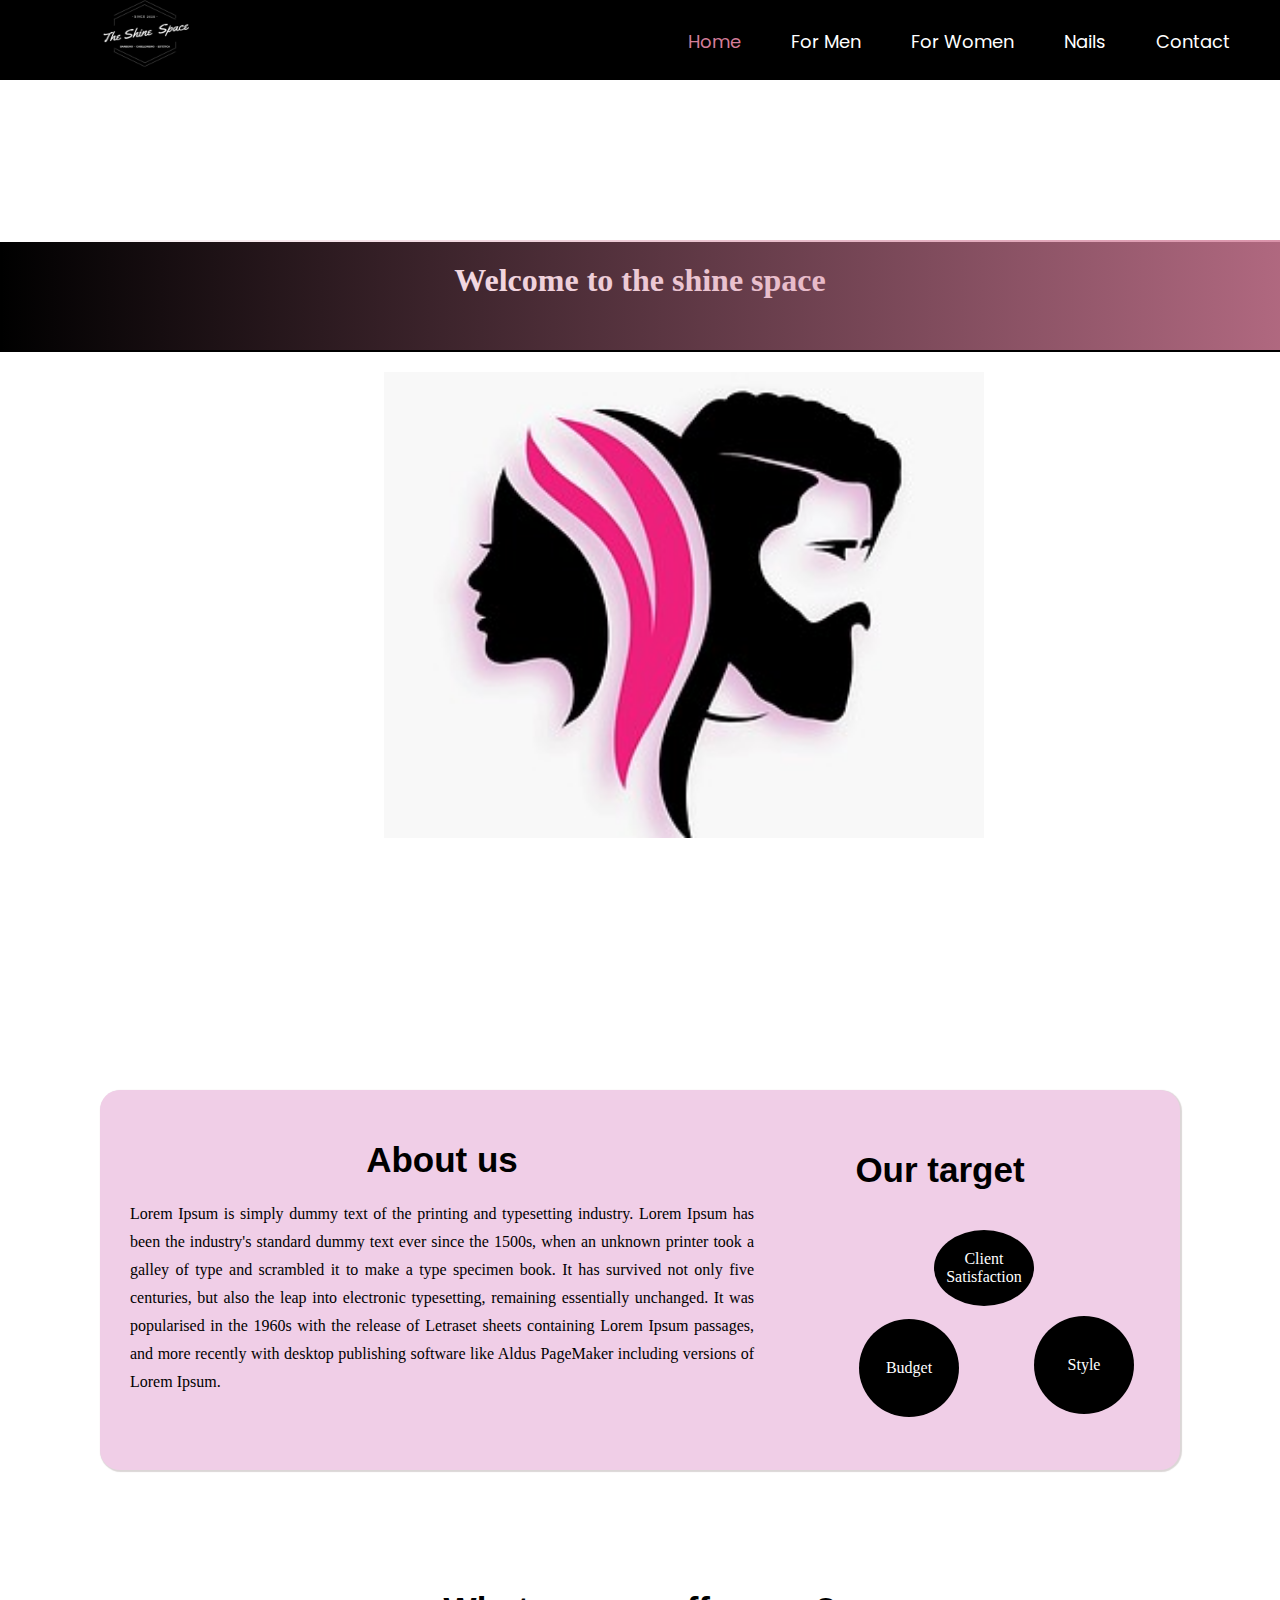
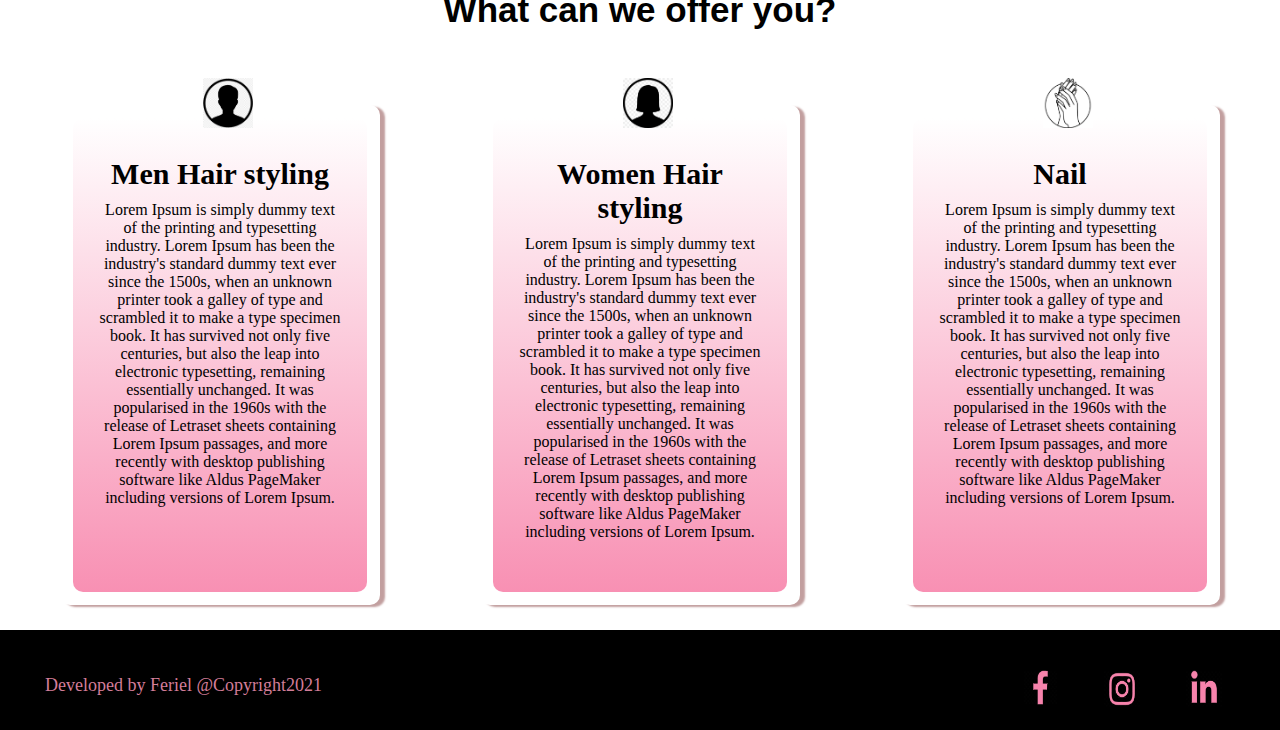
<file: index.html>
<!DOCTYPE html>
<html lang="en">
  <head>
    <meta charset="UTF-8" />
    <meta http-equiv="X-UA-Compatible" content="IE=edge" />
    <meta name="viewport" content="width=device-width, initial-scale=1.0" />
    <title>Home</title>
    <link
      href="https://cdn.jsdelivr.net/npm/bootstrap@5.1.1/dist/css/bootstrap.min.css"
      rel="stylesheet"
      integrity="sha384-F3w7mX95PdgyTmZZMECAngseQB83DfGTowi0iMjiWaeVhAn4FJkqJByhZMI3AhiU"
      crossorigin="anonymous"
    />
    <link rel="stylesheet" href="style.css" />
  </head>
  <body>
    <header>
      <a href="index.html">
        <img src="shinespace/logo.jpg" alt="logo" />
      </a>
      <ul>
        <li><a class="current" href="index.html">Home</a></li>
        <li><a href="man.html">For Men</a></li>
        <li><a href="woman.html">For Women</a></li>
        <li><a href="nail.html">Nails</a></li>
        <li><a href="contact.html">Contact</a></li>
      </ul>
    </header>
    <main>
      <div class="welcome">
        <h1>Welcome to the shine space</h1>
        <img src="images/welcome.jpg" alt="welcome" />
      </div>
      <div class="section1">
        <div class="description">
          <h2 class="free">About us</h2>
          <p>
            Lorem Ipsum is simply dummy text of the printing and typesetting
            industry. Lorem Ipsum has been the industry's standard dummy text
            ever since the 1500s, when an unknown printer took a galley of type
            and scrambled it to make a type specimen book. It has survived not
            only five centuries, but also the leap into electronic typesetting,
            remaining essentially unchanged. It was popularised in the 1960s
            with the release of Letraset sheets containing Lorem Ipsum passages,
            and more recently with desktop publishing software like Aldus
            PageMaker including versions of Lorem Ipsum.
          </p>
        </div>
        <div class="quality">
          <h2 class="free">Our target</h2>
          <span class="q q1">Client Satisfaction</span>
          <span class="q q2">Style</span>
          <span class="q q3">Budget</span>
        </div>
      </div>
      <h2 class="free">What can we offer you?</h2>
      <div class="hidden">
        <div class="sec s1">
          <a href="man.html">
            <div class="spce">
              <img
                class="icon"
                src="images/man.png"
                alt="woman"
                width="50px"
                height="50px"
              />
              <h2>Men Hair styling</h2>
              <p>
                Lorem Ipsum is simply dummy text of the printing and typesetting
                industry. Lorem Ipsum has been the industry's standard dummy
                text ever since the 1500s, when an unknown printer took a galley
                of type and scrambled it to make a type specimen book. It has
                survived not only five centuries, but also the leap into
                electronic typesetting, remaining essentially unchanged. It was
                popularised in the 1960s with the release of Letraset sheets
                containing Lorem Ipsum passages, and more recently with desktop
                publishing software like Aldus PageMaker including versions of
                Lorem Ipsum.
              </p>
            </div>
          </a>
        </div>
        <div class="sec s2">
          <a href="woman.html">
            <div class="spce">
              <img
                class="icon"
                src="images/woman.jpg"
                alt="woman"
                width="50px"
                height="50px"
              />
              <h2>Women Hair styling</h2>
              <p>
                Lorem Ipsum is simply dummy text of the printing and typesetting
                industry. Lorem Ipsum has been the industry's standard dummy
                text ever since the 1500s, when an unknown printer took a galley
                of type and scrambled it to make a type specimen book. It has
                survived not only five centuries, but also the leap into
                electronic typesetting, remaining essentially unchanged. It was
                popularised in the 1960s with the release of Letraset sheets
                containing Lorem Ipsum passages, and more recently with desktop
                publishing software like Aldus PageMaker including versions of
                Lorem Ipsum.
              </p>
            </div>
          </a>
        </div>
        <div class="sec s3">
          <a href="nail.html">
            <div class="spce">
              <img
                class="icon"
                src="images/nails.png"
                alt="nails"
                width="50px"
                height="50px"
              />

              <h2>Nail</h2>
              <p>
                Lorem Ipsum is simply dummy text of the printing and typesetting
                industry. Lorem Ipsum has been the industry's standard dummy
                text ever since the 1500s, when an unknown printer took a galley
                of type and scrambled it to make a type specimen book. It has
                survived not only five centuries, but also the leap into
                electronic typesetting, remaining essentially unchanged. It was
                popularised in the 1960s with the release of Letraset sheets
                containing Lorem Ipsum passages, and more recently with desktop
                publishing software like Aldus PageMaker including versions of
                Lorem Ipsum.
              </p>
            </div>
          </a>
        </div>
      </div>
    </main>
    <footer>
      <p>Developed by Feriel @Copyright2021</p>
      <div class="footer-menu">
        <a href="https://www.facebook.com/theshinespace">
          <img src="images/fb.png" alt="facebook" width="35px" height="35px" />
        </a>
        <a href="https://www.instagram.com/theshinespace/?hl=fr">
          <img
            src="images/inst.png"
            alt="instagram"
            width="38px"
            height="38px"
          />
        </a>
        <a href="https://www.linkedin.com/feed/">
          <img
            src="images/link.png"
            alt="linkedin"
            width="38px"
            height="38px"
          />
        </a>
      </div>
    </footer>
    <script src="main.js"></script>
  </body>
</html>
</file>
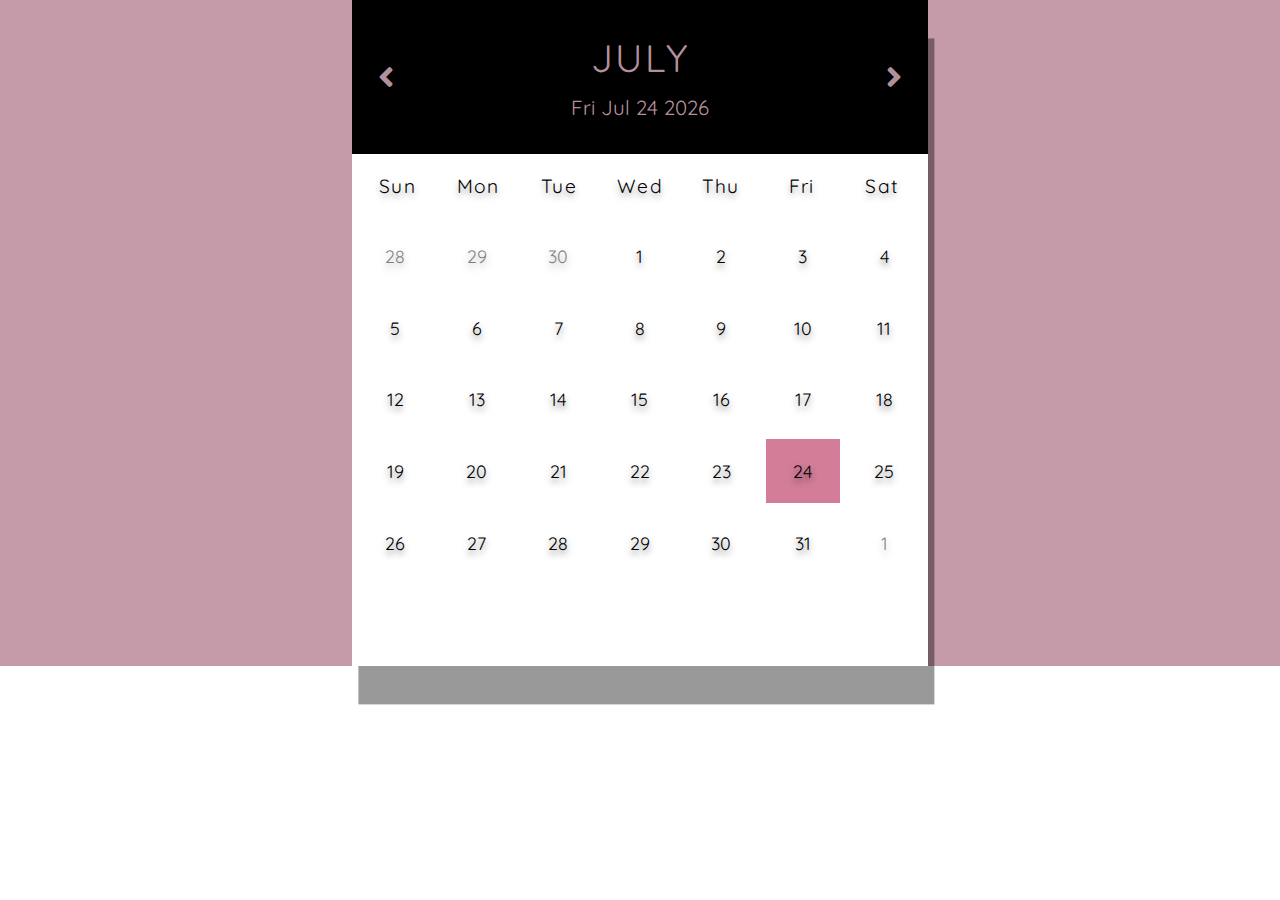
<file: calender.html>
<!DOCTYPE html>
<html lang="en">
  <head>
    <meta charset="UTF-8" />
    <meta http-equiv="X-UA-Compatible" content="IE=edge" />
    <meta name="viewport" content="width=device-width, initial-scale=1.0" />
    <title>Clender</title>
    <link rel="stylesheet" href="calender.css" />
    <link
      rel="stylesheet"
      href="https://cdnjs.cloudflare.com/ajax/libs/font-awesome/5.15.4/css/all.min.css"
      integrity="sha512-1ycn6IcaQQ40/MKBW2W4Rhis/DbILU74C1vSrLJxCq57o941Ym01SwNsOMqvEBFlcgUa6xLiPY/NS5R+E6ztJQ=="
      crossorigin="anonymous"
      referrerpolicy="no-referrer"
    />
    <link rel="preconnect" href="https://fonts.googleapis.com" />
    <link rel="preconnect" href="https://fonts.gstatic.com" crossorigin />
    <link
      href="https://fonts.googleapis.com/css2?family=Quicksand:wght@300;400;500;600&display=swap"
      rel="stylesheet"
    />
  </head>
  <body>
    <main>
      <div class="container">
        <div class="calendar">
          <div class="month">
            <i class="fas fa-angle-left prev"></i>
            <div class="date">
              <h1>Septembre</h1>
              <p>Thu-Sept 16, 2021</p>
            </div>
            <i class="fas fa-angle-right next"></i>
          </div>
          <div class="weekdays">
            <div>Sun</div>
            <div>Mon</div>
            <div>Tue</div>
            <div>Wed</div>
            <div>Thu</div>
            <div>Fri</div>
            <div>Sat</div>
          </div>
          <div class="days">
            <div class="prev-date">30</div>
            <div class="prev-date">31</div>

            <div class="today">16</div>
          </div>
        </div>
      </div>
    </main>
    <script src="main.js"></script>
  </body>
</html>
</file>
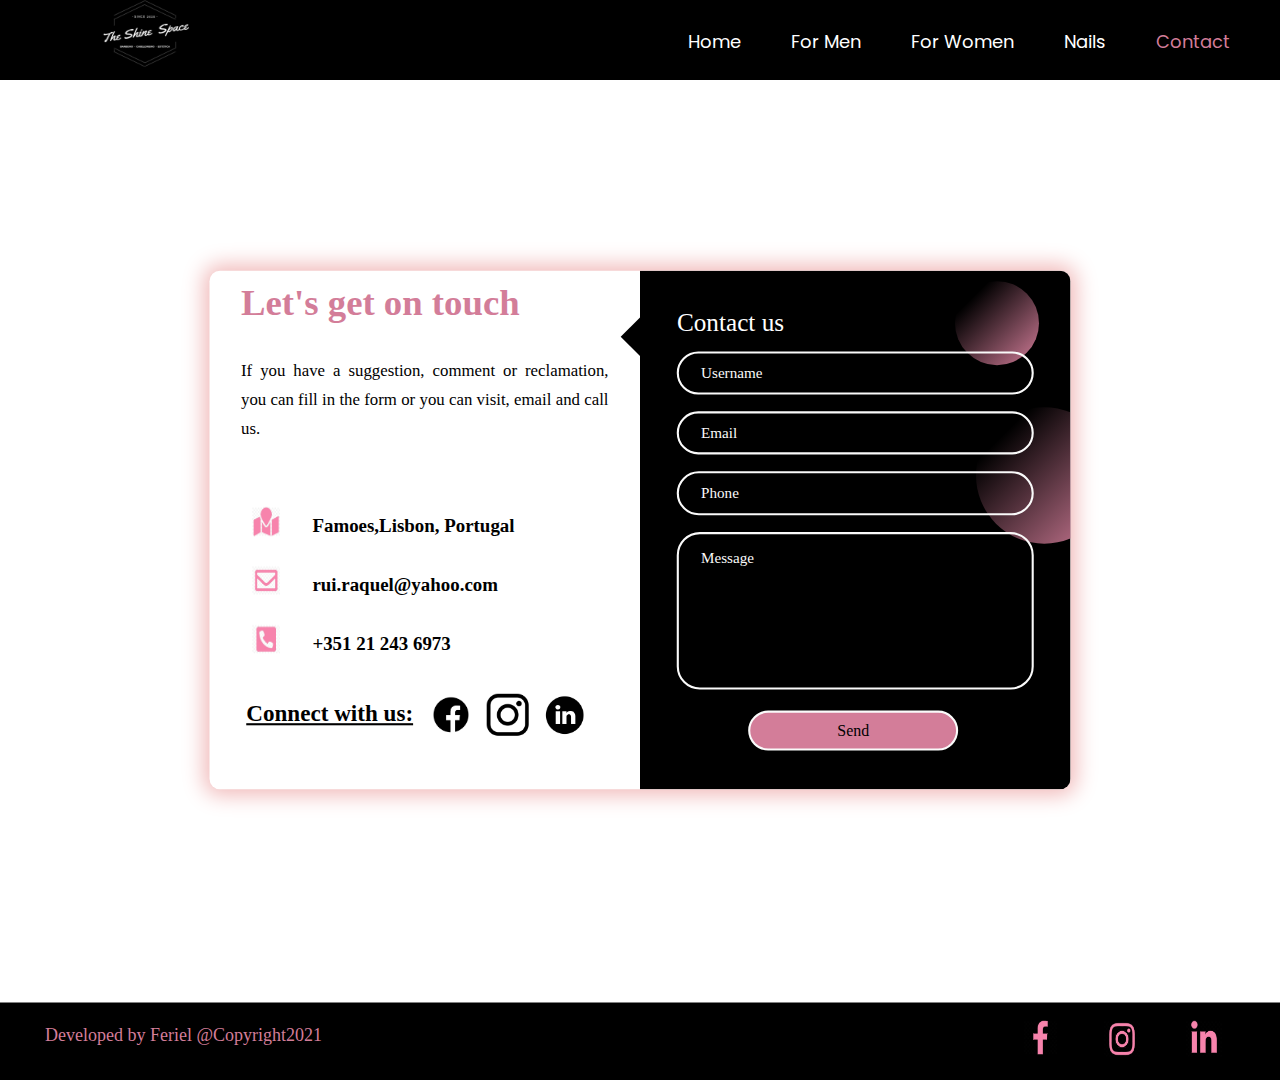
<file: contact.html>
<!DOCTYPE html>
<html lang="en">
  <head>
    <meta charset="UTF-8" />
    <meta http-equiv="X-UA-Compatible" content="IE=edge" />
    <meta name="viewport" content="width=device-width, initial-scale=1.0" />
    <title>Contact</title>
    <link rel="stylesheet" href="style.css" />
  </head>
  <body>
    <header>
      <a href="index.html">
        <img
          src="shinespace/logo.jpg"
          alt="logo"
          width="150px"
          height="150px"
        />
      </a>
      <ul>
        <li><a href="index.html">Home</a></li>
        <li><a href="man.html">For Men </a></li>
        <li><a href="woman.html"> For Women</a></li>
        <li><a href="nail.html">Nails</a></li>
        <li><a class="current" href="contact.html">Contact</a></li>
      </ul>
    </header>
    <div class="container-form">
      <div class="form">
        <div class="contact-info">
          <div class="intro">
            <h2>Let's get on touch</h2>
            <p>
              If you have a suggestion, comment or reclamation, you can fill in
              the form or you can visit, email and call us.
            </p>
          </div>

          <div class="info">
            <img
              src="images/adress.png"
              alt="adress"
              width="28px"
              ,
              height="28px"
            />
            <p>Famoes,Lisbon, Portugal</p>
          </div>
          <div class="info">
            <img
              src="images/mail.png"
              alt="email"
              width="28px"
              ,
              height="28px"
            />
            <p>rui.raquel@yahoo.com</p>
          </div>
          <div class="info">
            <img
              src="images/phone.png"
              alt="phone"
              width="28px"
              ,
              height="28px"
            />
            <p>+351 21 243 6973</p>
          </div>
          <div class="social-media">
            <h3>Connect with us:</h3>

            <div social-menu>
              <a href="https://www.facebook.com/">
                <img
                  src="images/facebook-circled--v1.png"
                  alt="facebook"
                  width="40px"
                  height="40px"
              /></a>
              <a href="https://www.instagram.com/?hl=fr">
                <img
                  src="images/instagram.png"
                  alt="instagram"
                  width="40px"
                  height="40px"
              /></a>
              <a href="https://www.instagram.com/?hl=fr">
                <img
                  src="images/linkedin.png"
                  alt="linkedin"
                  width="40px"
                  height="40px"
              /></a>
            </div>
          </div>
        </div>

        <div class="contact-form">
          <span class="circle one"></span>
          <span class="circle two"></span>
          <form action="contact.html">
            <h3 class="title">Contact us</h3>
            <div class="input-container">
              <input type="text" name="name" class="input" />
              <label for="">Username</label>
              <span>Username</span>
            </div>
            <div class="input-container">
              <input type="email" name="name" class="input" />
              <label for="">Email</label>
              <span>Email</span>
            </div>
            <div class="input-container">
              <input type="tel" name="phone" class="input" />
              <label for="">Phone</label>
              <span>Phone</span>
            </div>
            <div class="input-container textarea">
              <textarea name="message" class="input"></textarea>
              <label for="">Message</label>
              <span>Message</span>
            </div>
            <input type="submit" value="Send" class="btn" />
          </form>
        </div>
        <div class="sidebar"></div>
      </div>
    </div>
    <footer>
      <p>Developed by Feriel @Copyright2021</p>
      <div class="footer-menu">
        <a href="https://www.facebook.com/theshinespace">
          <img src="images/fb.png" alt="facebook" width="35px" height="35px" />
        </a>
        <a href="https://www.instagram.com/theshinespace/?hl=fr">
          <img
            src="images/inst.png"
            alt="instagram"
            width="38px"
            height="38px"
          />
        </a>
        <a href="https://www.linkedin.com/feed/">
          <img
            src="images/link.png"
            alt="linkedin"
            width="38px"
            height="38px"
          />
        </a>
      </div>
    </footer>
    <script src="main.js"></script>
  </body>
</html>
</file>
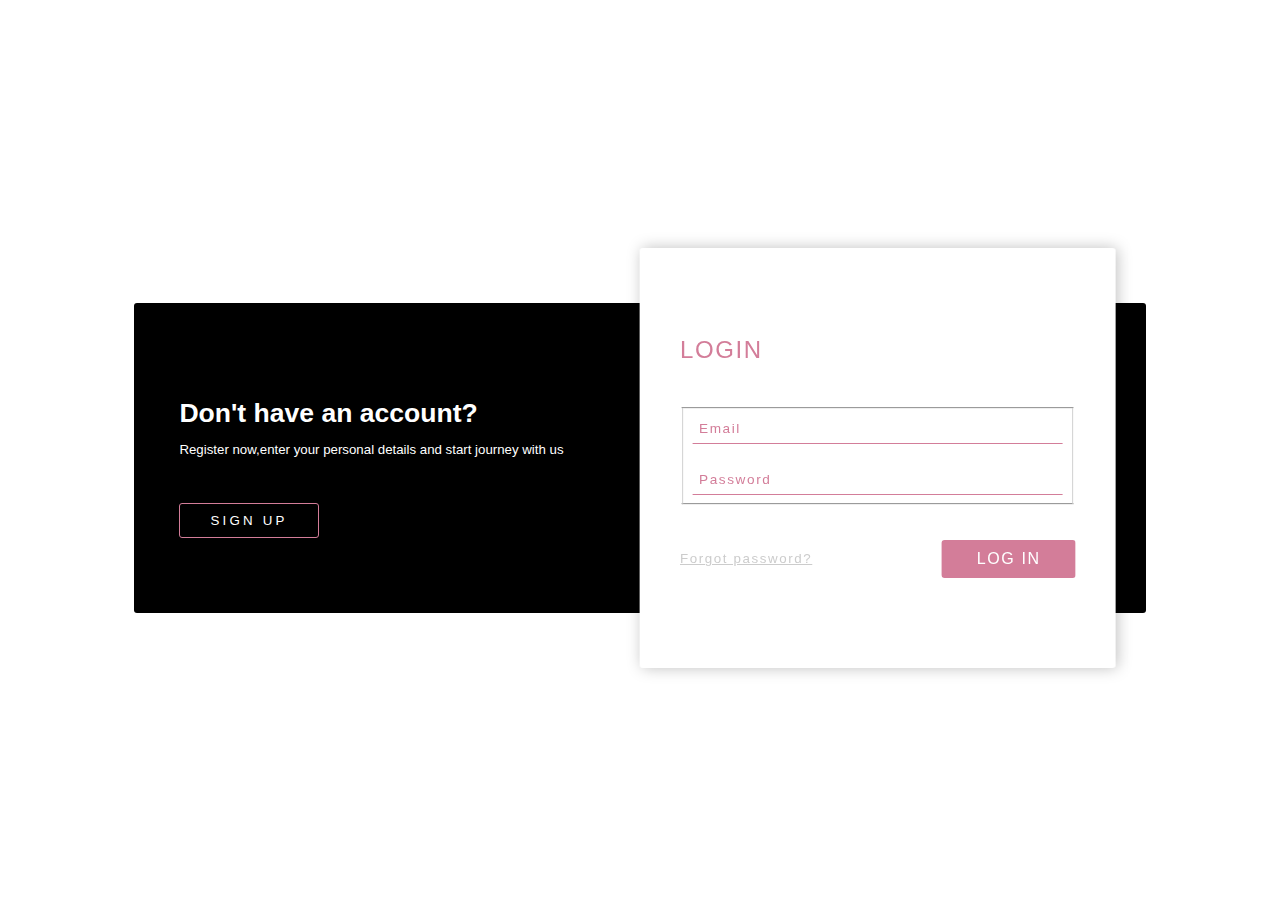
<file: login.html>
<!DOCTYPE html>
<html lang="en">
  <head>
    <meta charset="UTF-8" />
    <meta http-equiv="X-UA-Compatible" content="IE=edge" />
    <meta name="viewport" content="width=device-width, initial-scale=1.0" />
    <title>Login</title>
    <link rel="stylesheet" href="login.css" />
  </head>
  <body>
    <section class="user">
      <div class="user_options-container">
        <div class="user_options-text">
          <div class="user_options-unregistered">
            <h2 class="user_unregistered-title">Don't have an account?</h2>
            <p class="user_unregistered-text">
              Register now,enter your personal details and start journey with us
            </p>
            <button class="user_unregistered-signup" id="signup-button">
              Sign up
            </button>
          </div>

          <div class="user_options-registered">
            <h2 class="user_registered-title">Have an account?</h2>
            <p class="user_registered-text">
              Enter your personal details and start journey with us
            </p>
            <button class="user_registered-login" id="login-button">
              Login
            </button>
          </div>
        </div>

        <div class="user_options-forms" id="user_options-forms">
          <div class="user_forms-login">
            <h2 class="forms_title">Login</h2>
            <form class="forms_form">
              <fieldset class="forms_fieldset">
                <div class="forms_field">
                  <input
                    type="email"
                    placeholder="Email"
                    class="forms_field-input"
                    required
                    autofocus
                  />
                </div>
                <div class="forms_field">
                  <input
                    type="password"
                    placeholder="Password"
                    class="forms_field-input"
                    required
                  />
                </div>
              </fieldset>
              <div class="forms_buttons">
                <button type="button" class="forms_buttons-forgot">
                  Forgot password?
                </button>
                <input
                  type="submit"
                  value="Log In"
                  class="forms_buttons-action"
                />
              </div>
            </form>
          </div>
          <div class="user_forms-signup">
            <h2 class="forms_title">Sign Up</h2>
            <form class="forms_form">
              <fieldset class="forms_fieldset">
                <div class="forms_field">
                  <input
                    type="text"
                    placeholder="Full Name"
                    class="forms_field-input"
                    required
                  />
                </div>
                <div class="forms_field">
                  <input
                    type="email"
                    placeholder="Email"
                    class="forms_field-input"
                    required
                  />
                </div>
                <div class="forms_field">
                  <input
                    type="password"
                    placeholder="Password"
                    class="forms_field-input"
                    required
                  />
                </div>
              </fieldset>
              <div class="forms_buttons">
                <input
                  type="submit"
                  value="Sign up"
                  class="forms_buttons-action"
                />
              </div>
            </form>
          </div>
        </div>
      </div>
    </section>

    <script src="login.js"></script>
  </body>
</html>
</file>
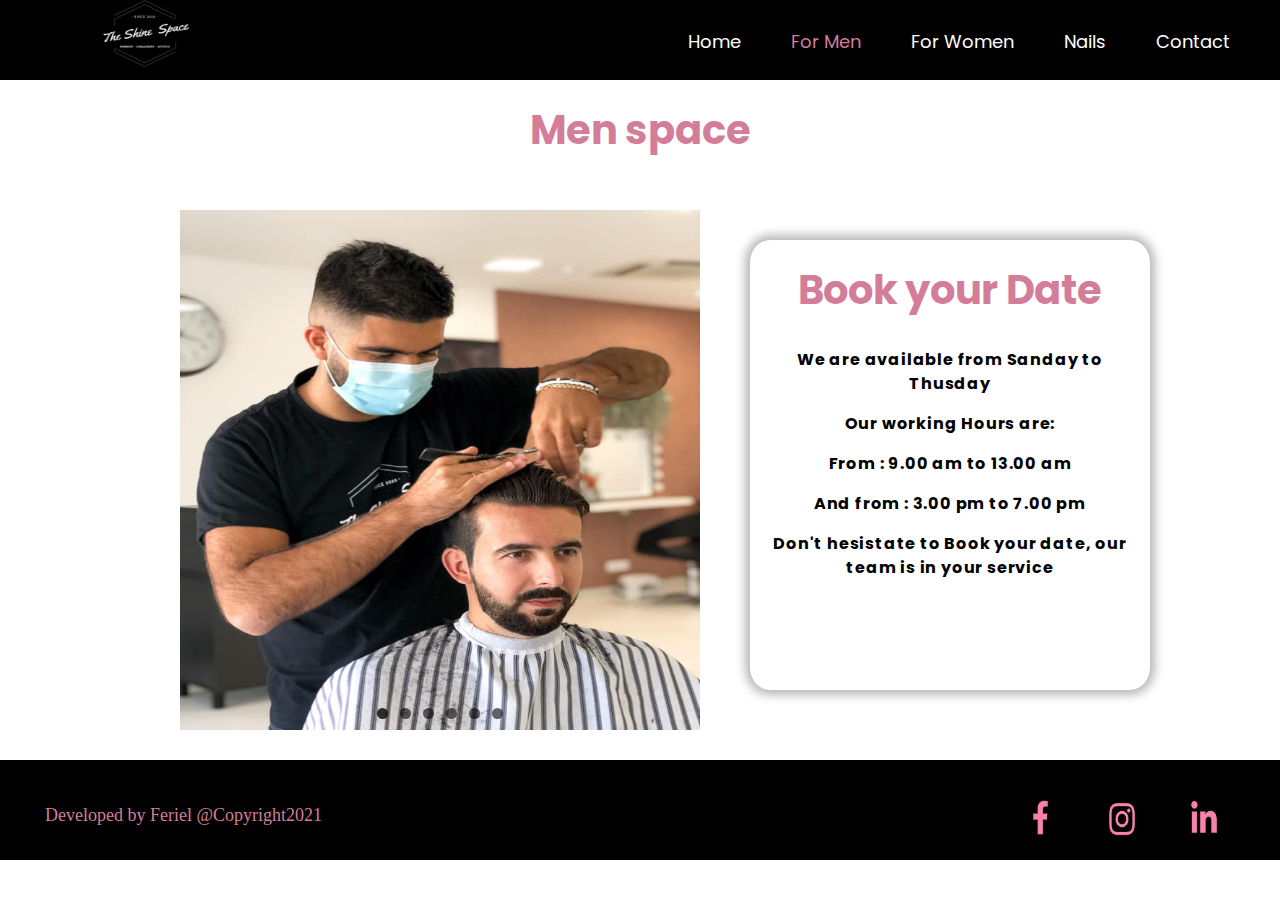
<file: man.html>
<!DOCTYPE html>
<html lang="en">
  <head>
    <meta charset="UTF-8" />
    <meta http-equiv="X-UA-Compatible" content="IE=edge" />
    <meta name="viewport" content="width=device-width, initial-scale=1.0" />
    <title>Home</title>
    <link
      href="https://cdn.jsdelivr.net/npm/bootstrap@5.1.1/dist/css/bootstrap.min.css"
      rel="stylesheet"
      integrity="sha384-F3w7mX95PdgyTmZZMECAngseQB83DfGTowi0iMjiWaeVhAn4FJkqJByhZMI3AhiU"
      crossorigin="anonymous"
    />
    <link rel="stylesheet" href="style.css" />
  </head>
  <body>
    <header>
      <a href="index.html">
        <img
          src="shinespace/logo.jpg"
          alt="logo"
          width="150px"
          height="150px"
        />
      </a>
      <ul>
        <li><a href="index.html">Home</a></li>
        <li><a class="current" href="man.html"> For Men </a></li>
        <li><a href="woman.html"> For Women </a></li>
        <li><a href="nail.html">Nails</a></li>
        <li><a href="contact.html">Contact</a></li>
      </ul>
    </header>
    <main>
      <h2 class="titl ing">Men space</h2>
      <div class="rui">
      <ul class="slides">
        <input type="radio" name="radio-btn" id="img-1" checked />
        <li class="slide-container">
          <div class="slide">
            <img src="shinespace/man6.jpg" />
          </div>
          <div class="nav">
            <label for="img-6" class="prev">&#x2039;</label>
            <label for="img-2" class="next">&#x203a;</label>
          </div>
        </li>

        <input type="radio" name="radio-btn" id="img-2" />
        <li class="slide-container">
          <div class="slide">
            <img
              src="shinespace/man1..jpg"
            />
          </div>
          <div class="nav">
            <label for="img-1" class="prev">&#x2039;</label>
            <label for="img-3" class="next">&#x203a;</label>
          </div>
        </li>

        <input type="radio" name="radio-btn" id="img-3" />
        <li class="slide-container">
          <div class="slide">
            <img
              src="shinespace/man2.jpg"
            />
          </div>
          <div class="nav">
            <label for="img-2" class="prev">&#x2039;</label>
            <label for="img-4" class="next">&#x203a;</label>
          </div>
        </li>

        <input type="radio" name="radio-btn" id="img-4" />
        <li class="slide-container">
          <div class="slide">
            <img src="shinespace/man7.jpg" />
          </div>
          <div class="nav">
            <label for="img-3" class="prev">&#x2039;</label>
            <label for="img-5" class="next">&#x203a;</label>
          </div>
        </li>

        <input type="radio" name="radio-btn" id="img-5" />
        <li class="slide-container">
          <div class="slide">
            <img src="shinespace/rui.jpg" />
          </div>
          <div class="nav">
            <label for="img-4" class="prev">&#x2039;</label>
            <label for="img-6" class="next">&#x203a;</label>
          </div>
        </li>

        <input type="radio" name="radio-btn" id="img-6" />
        <li class="slide-container">
          <div class="slide">
            <img
              src="shinespace/man3.jpg"
            />
          </div>
          <div class="nav">
            <label for="img-5" class="prev">&#x2039;</label>
            <label for="img-1" class="next">&#x203a;</label>
          </div>
        </li>

        <li class="nav-dots">
          <label for="img-1" class="nav-dot" id="img-dot-1"></label>
          <label for="img-2" class="nav-dot" id="img-dot-2"></label>
          <label for="img-3" class="nav-dot" id="img-dot-3"></label>
          <label for="img-4" class="nav-dot" id="img-dot-4"></label>
          <label for="img-5" class="nav-dot" id="img-dot-5"></label>
          <label for="img-6" class="nav-dot" id="img-dot-6"></label>
        </li>
      </ul>
      <div class="raq">
        <a href="calender.html">
        <h2 class="titl">Book your Date</h2>
      <p>We are available from Sanday to Thusday </p>
      <p> Our working Hours are:</p>
      <p> From : 9.00 am to 13.00 am</p>
      <p> And from : 3.00 pm to 7.00 pm</p>
      <p>Don't hesistate to Book your date, our team is in your service</p>
      
        </a>
      </div>
    </main>
    <footer>
      <p>Developed by Feriel @Copyright2021</p>
      <div class="footer-menu">
        <a href="https://www.facebook.com/theshinespace">
          <img src="images/fb.png" alt="facebook" width="35px" height="35px" />
        </a>
        <a href="https://www.instagram.com/theshinespace/?hl=fr">
          <img
            src="images/inst.png"
            alt="instagram"
            width="38px"
            height="38px"
          />
        </a>
        <a href="https://www.linkedin.com/feed/">
          <img
            src="images/link.png"
            alt="linkedin"
            width="38px"
            height="38px"
          />
        </a>
      </div>
    </footer>
    <script src="main.js"></script>
  </body>
</html>
</file>
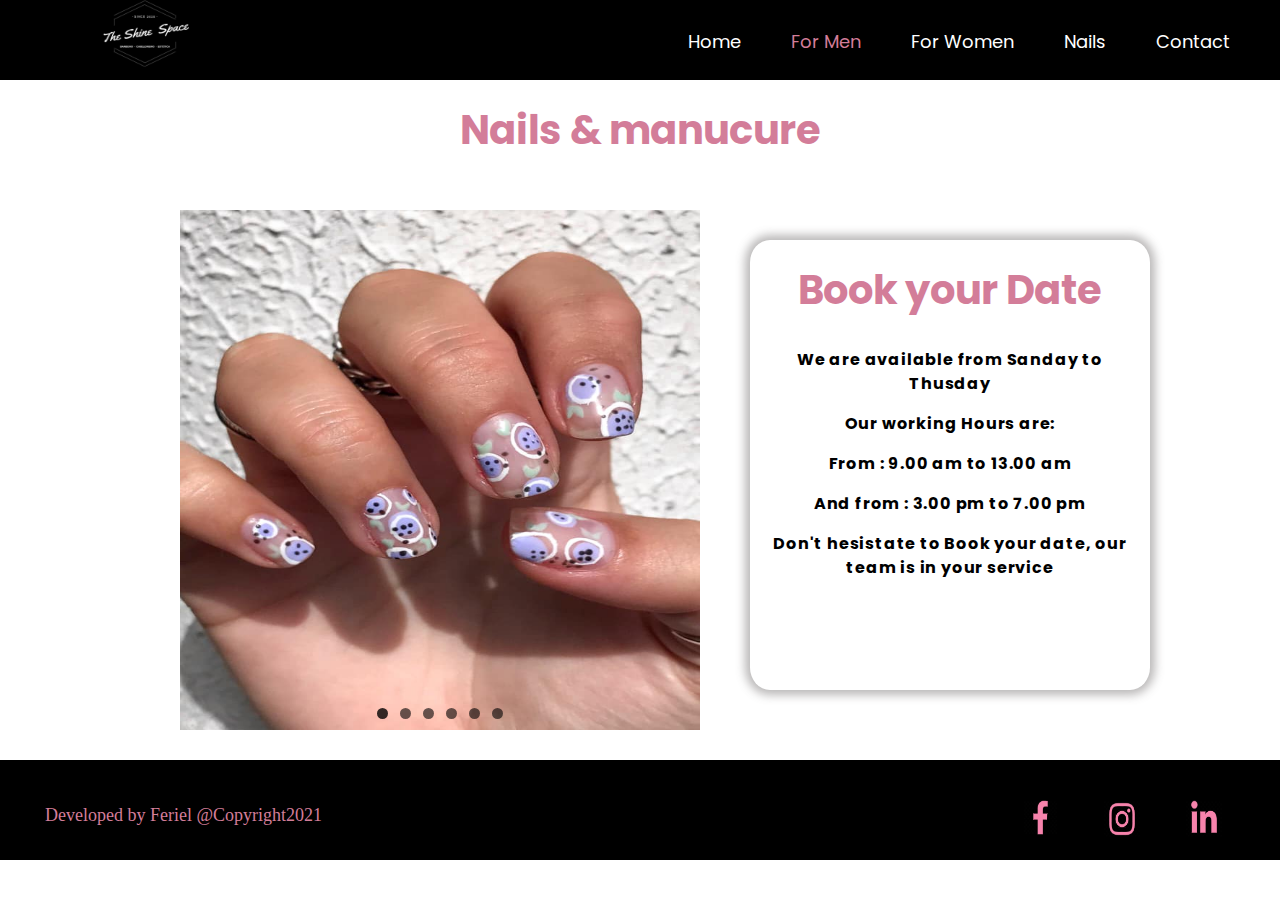
<file: nail.html>
<!DOCTYPE html>
<html lang="en">
  <head>
    <meta charset="UTF-8" />
    <meta http-equiv="X-UA-Compatible" content="IE=edge" />
    <meta name="viewport" content="width=device-width, initial-scale=1.0" />
    <title>Home</title>
    <link
      href="https://cdn.jsdelivr.net/npm/bootstrap@5.1.1/dist/css/bootstrap.min.css"
      rel="stylesheet"
      integrity="sha384-F3w7mX95PdgyTmZZMECAngseQB83DfGTowi0iMjiWaeVhAn4FJkqJByhZMI3AhiU"
      crossorigin="anonymous"
    />
    <link rel="stylesheet" href="style.css" />
  </head>
  <body>
    <header>
      <a href="index.html">
        <img
          src="shinespace/logo.jpg"
          alt="logo"
          width="150px"
          height="150px"
        />
      </a>
      <ul>
        <li><a href="index.html">Home</a></li>
        <li><a class="current" href="man.html"> For Men </a></li>
        <li><a href="woman.html"> For Women </a></li>
        <li><a href="nail.html">Nails</a></li>
        <li><a href="contact.html">Contact</a></li>
      </ul>
    </header>
    <main>
      <h2 class="titl ing">Nails & manucure</h2>
      <div class="rui">
      <ul class="slides">
        <input type="radio" name="radio-btn" id="img-1" checked />
        <li class="slide-container">
          <div class="slide">
            <img src="shinespace/nail1.jpg" />
          </div>
          <div class="nav">
            <label for="img-6" class="prev">&#x2039;</label>
            <label for="img-2" class="next">&#x203a;</label>
          </div>
        </li>

        <input type="radio" name="radio-btn" id="img-2" />
        <li class="slide-container">
          <div class="slide">
            <img
              src="shinespace/nail2.jpg"
            />
          </div>
          <div class="nav">
            <label for="img-1" class="prev">&#x2039;</label>
            <label for="img-3" class="next">&#x203a;</label>
          </div>
        </li>

        <input type="radio" name="radio-btn" id="img-3" />
        <li class="slide-container">
          <div class="slide">
            <img
              src="shinespace/nail3.jpg"
            />
          </div>
          <div class="nav">
            <label for="img-2" class="prev">&#x2039;</label>
            <label for="img-4" class="next">&#x203a;</label>
          </div>
        </li>

        <input type="radio" name="radio-btn" id="img-4" />
        <li class="slide-container">
          <div class="slide">
            <img src="shinespace/nail4.jpg" />
          </div>
          <div class="nav">
            <label for="img-3" class="prev">&#x2039;</label>
            <label for="img-5" class="next">&#x203a;</label>
          </div>
        </li>

        <input type="radio" name="radio-btn" id="img-5" />
        <li class="slide-container">
          <div class="slide">
            <img src="shinespace/nail5.jpg" />
          </div>
          <div class="nav">
            <label for="img-4" class="prev">&#x2039;</label>
            <label for="img-6" class="next">&#x203a;</label>
          </div>
        </li>

        <input type="radio" name="radio-btn" id="img-6" />
        <li class="slide-container">
          <div class="slide">
            <img
              src="shinespace/nail6.jpg"
            />
          </div>
          <div class="nav">
            <label for="img-5" class="prev">&#x2039;</label>
            <label for="img-1" class="next">&#x203a;</label>
          </div>
        </li>

        <li class="nav-dots">
          <label for="img-1" class="nav-dot" id="img-dot-1"></label>
          <label for="img-2" class="nav-dot" id="img-dot-2"></label>
          <label for="img-3" class="nav-dot" id="img-dot-3"></label>
          <label for="img-4" class="nav-dot" id="img-dot-4"></label>
          <label for="img-5" class="nav-dot" id="img-dot-5"></label>
          <label for="img-6" class="nav-dot" id="img-dot-6"></label>
        </li>
      </ul>
      <div class="raq">
        <a href="calender.html">
        <h2 class="titl">Book your Date</h2>
      <p>We are available from Sanday to Thusday </p>
      <p> Our working Hours are:</p>
      <p> From : 9.00 am to 13.00 am</p>
      <p> And from : 3.00 pm to 7.00 pm</p>
      <p>Don't hesistate to Book your date, our team is in your service</p>
      
        </a>
      </div>
    </main>
    <footer>
      <p>Developed by Feriel @Copyright2021</p>
      <div class="footer-menu">
        <a href="https://www.facebook.com/theshinespace">
          <img src="images/fb.png" alt="facebook" width="35px" height="35px" />
        </a>
        <a href="https://www.instagram.com/theshinespace/?hl=fr">
          <img
            src="images/inst.png"
            alt="instagram"
            width="38px"
            height="38px"
          />
        </a>
        <a href="https://www.linkedin.com/feed/">
          <img
            src="images/link.png"
            alt="linkedin"
            width="38px"
            height="38px"
          />
        </a>
      </div>
    </footer>
    <script src="main.js"></script>
  </body>
</html>
</file>
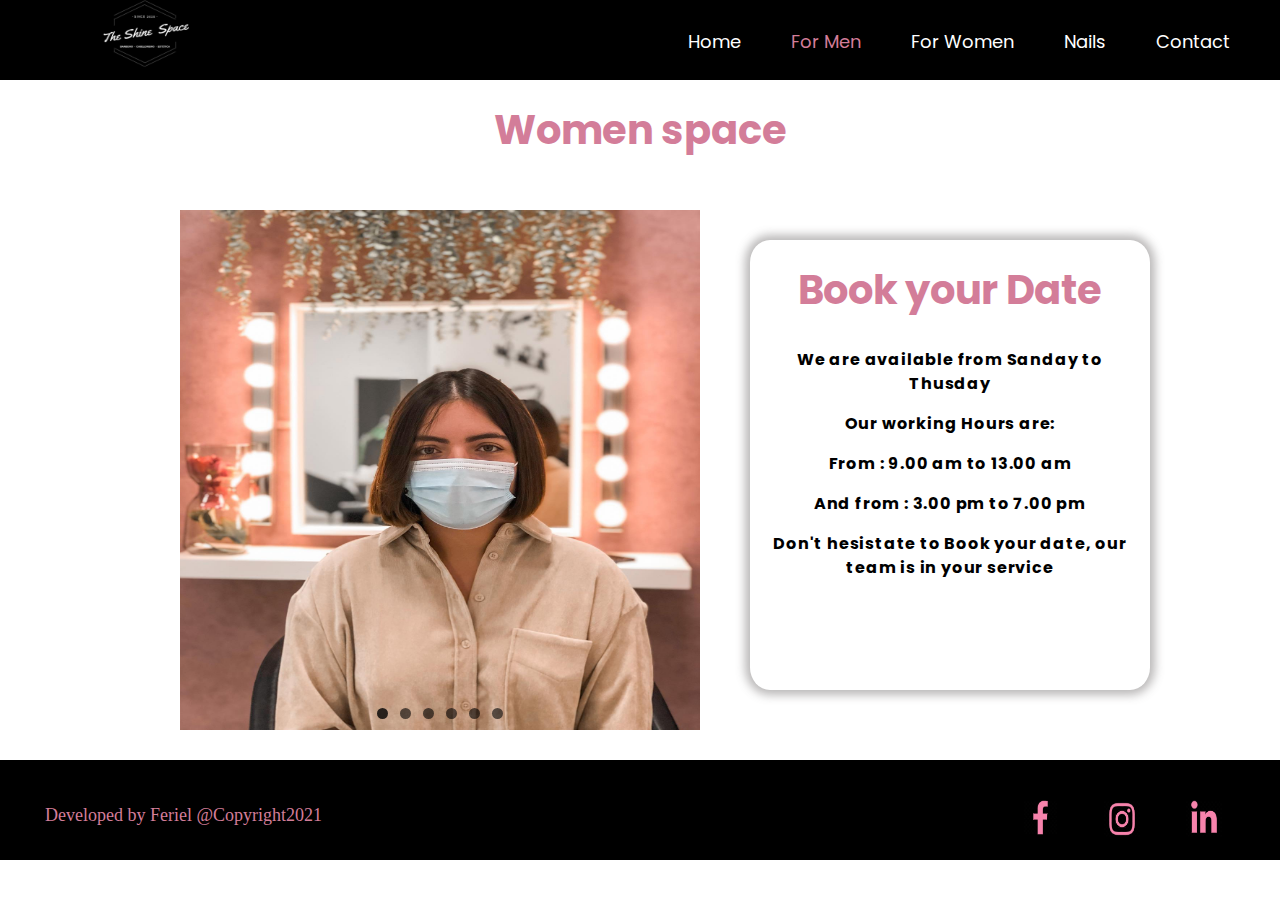
<file: woman.html>
<!DOCTYPE html>
<html lang="en">
  <head>
    <meta charset="UTF-8" />
    <meta http-equiv="X-UA-Compatible" content="IE=edge" />
    <meta name="viewport" content="width=device-width, initial-scale=1.0" />
    <title>Home</title>
    <link
      href="https://cdn.jsdelivr.net/npm/bootstrap@5.1.1/dist/css/bootstrap.min.css"
      rel="stylesheet"
      integrity="sha384-F3w7mX95PdgyTmZZMECAngseQB83DfGTowi0iMjiWaeVhAn4FJkqJByhZMI3AhiU"
      crossorigin="anonymous"
    />
    <link rel="stylesheet" href="style.css" />
  </head>
  <body>
    <header>
      <a href="index.html">
        <img
          src="shinespace/logo.jpg"
          alt="logo"
          width="150px"
          height="150px"
        />
      </a>
      <ul>
        <li><a href="index.html">Home</a></li>
        <li><a class="current" href="man.html"> For Men </a></li>
        <li><a href="woman.html"> For Women </a></li>
        <li><a href="nail.html">Nails</a></li>
        <li><a href="contact.html">Contact</a></li>
      </ul>
    </header>
    <main>
      <h2 class="titl ing">Women space</h2>
      <div class="rui">
      <ul class="slides">
        <input type="radio" name="radio-btn" id="img-1" checked />
        <li class="slide-container">
          <div class="slide">
            <img src="shinespace/woman1.jpg" />
          </div>
          <div class="nav">
            <label for="img-6" class="prev">&#x2039;</label>
            <label for="img-2" class="next">&#x203a;</label>
          </div>
        </li>

        <input type="radio" name="radio-btn" id="img-2" />
        <li class="slide-container">
          <div class="slide">
            <img
              src="shinespace/woman2.jpg"
            />
          </div>
          <div class="nav">
            <label for="img-1" class="prev">&#x2039;</label>
            <label for="img-3" class="next">&#x203a;</label>
          </div>
        </li>

        <input type="radio" name="radio-btn" id="img-3" />
        <li class="slide-container">
          <div class="slide">
            <img
              src="shinespace/woman3.jpg"
            />
          </div>
          <div class="nav">
            <label for="img-2" class="prev">&#x2039;</label>
            <label for="img-4" class="next">&#x203a;</label>
          </div>
        </li>

        <input type="radio" name="radio-btn" id="img-4" />
        <li class="slide-container">
          <div class="slide">
            <img src="shinespace/woman4.jpg" />
          </div>
          <div class="nav">
            <label for="img-3" class="prev">&#x2039;</label>
            <label for="img-5" class="next">&#x203a;</label>
          </div>
        </li>

        <input type="radio" name="radio-btn" id="img-5" />
        <li class="slide-container">
          <div class="slide">
            <img src="shinespace/woman5.jpg" />
          </div>
          <div class="nav">
            <label for="img-4" class="prev">&#x2039;</label>
            <label for="img-6" class="next">&#x203a;</label>
          </div>
        </li>

        <input type="radio" name="radio-btn" id="img-6" />
        <li class="slide-container">
          <div class="slide">
            <img
              src="shinespace/woman6.jpg"
            />
          </div>
          <div class="nav">
            <label for="img-5" class="prev">&#x2039;</label>
            <label for="img-1" class="next">&#x203a;</label>
          </div>
        </li>

        <li class="nav-dots">
          <label for="img-1" class="nav-dot" id="img-dot-1"></label>
          <label for="img-2" class="nav-dot" id="img-dot-2"></label>
          <label for="img-3" class="nav-dot" id="img-dot-3"></label>
          <label for="img-4" class="nav-dot" id="img-dot-4"></label>
          <label for="img-5" class="nav-dot" id="img-dot-5"></label>
          <label for="img-6" class="nav-dot" id="img-dot-6"></label>
        </li>
      </ul>
      <div class="raq">
        <a href="calender.html">
        <h2 class="titl">Book your Date</h2>
      <p>We are available from Sanday to Thusday </p>
      <p> Our working Hours are:</p>
      <p> From : 9.00 am to 13.00 am</p>
      <p> And from : 3.00 pm to 7.00 pm</p>
      <p>Don't hesistate to Book your date, our team is in your service</p>
      
        </a>
      </div>
    </main>
    <footer>
      <p>Developed by Feriel @Copyright2021</p>
      <div class="footer-menu">
        <a href="https://www.facebook.com/theshinespace">
          <img src="images/fb.png" alt="facebook" width="35px" height="35px" />
        </a>
        <a href="https://www.instagram.com/theshinespace/?hl=fr">
          <img
            src="images/inst.png"
            alt="instagram"
            width="38px"
            height="38px"
          />
        </a>
        <a href="https://www.linkedin.com/feed/">
          <img
            src="images/link.png"
            alt="linkedin"
            width="38px"
            height="38px"
          />
        </a>
      </div>
    </footer>
    <script src="main.js"></script>
  </body>
</html>
</file>
<file: style.css>
@import url("https://fonts.googleapis.com/css2?family=Poppins:ital,wght@0,100;0,200;0,300;0,400;0,500;1,100;1,300&display=swap");
* {
  padding: 0;
  margin: 0;
  box-sizing: border-box;
  color: black;
  font-family: "Times New Roman", Times, serif;
}
a {
  text-decoration: none;
  color: white;
  font-family: "Poppins", sans-serif;
}
a:hover {
  color: rgb(211, 125, 153);
}
header {
  width: 100%;
  height: 80px;
  position: relative;
  display: flex;
  justify-content: space-between;
  background: black;
  margin: 0;
  padding: 20px;

  z-index: 999999;
}

header img {
  margin-top: 0px;
  padding: 0;
  position: relative;
  top: -30px;
  left: 70px;
  width: 110px;
  height: 90px;
}
header ul {
  display: flex;
  list-style: none;
}
header ul li {
  margin-right: 10px;
  padding: 8px 20px;
  font-size: 18px;
}
.current {
  color: rgb(211, 125, 153);
}
.container-form {
  position: relative;
  width: 100%;
  min-height: 100vh;
  padding: 2rem;
  background-color: #fff;
  overflow: hidden;
  display: flex;
  align-items: center;
  justify-content: center;
  transform: scale(1.05);
}
.form {
  width: 100%;
  max-width: 820px;
  background-color: white;
  border-radius: 10px;
  box-shadow: 0 0 20px 5px rgb(241, 185, 185);
  z-index: 1000;
  overflow: hidden;
  display: grid;
  grid-template-columns: repeat(2, 1fr);
}
.contact-form {
  background-color: black;
  position: relative;
}
.circle {
  border-radius: 50%;
  background: linear-gradient(135deg, transparent 20%, rgba(211, 125, 153));
  position: absolute;
}
.circle.one {
  width: 130px;
  height: 130px;
  top: 130px;
  right: -40px;
}
.circle.two {
  width: 80px;
  height: 80px;
  top: 10px;
  right: 30px;
}
.contact-form:before {
  content: "";
  position: absolute;
  width: 26px;
  height: 26px;
  background-color: black;
  transform: rotate(45deg);
  top: 50px;
  left: -13px;
}
form {
  padding: 2.3rem 2.2rem;
  z-index: 10;
  overflow: hidden;
  position: relative;
}
.title {
  font-weight: 500;
  font-size: 1.5rem;
  color: #fff;
  line-height: 1;
  margin: botton 0.7rem;
}
.input-container {
  position: relative;
  margin: 1rem 0;
}
.input {
  width: 100%;
  outline: none;
  border: 2px solid #fafafa;
  background: none;
  padding: 0.6rem 1.2rem;
  color: #fff;
  font-weight: 500;
  font-size: 0.95rem;
  letter-spacing: 0.5px;
  border-radius: 25px;
  transition: 0.3s;
}
textarea.input {
  padding: 1rem 1.2rem;
  min-height: 150px;
  border-radius: 22px;
  resize: none;
  overflow-y: auto;
}
.input-container label {
  position: absolute;
  top: 50%;
  left: 15px;
  transform: translateY(-50%);
  padding: 0 0.5rem;
  color: #fafafa;
  font-size: 0.9rem;
  font-weight: 400;
  pointer-events: none;
  z-index: 1000;
  transition: 0.5s;
}
.input-container.textarea label {
  top: 1rem;
  transform: translateY(0);
}
.btn {
  padding: 0.6rem 1.3rem;
  background-color: rgb(211, 125, 153);
  border: 2px solid #fafafa;
  font-size: 0.95rem;
  color: black;
  line-height: 1;
  border-radius: 25px;
  outline: none;
  cursor: pointer;

  margin: 0;
  width: 200px;
  position: relative;
  left: 20%;
}
.btn:hover {
  background-color: transparent;
  color: rgb(211, 125, 153);
  transform: scale(1.05);
}
.input-container span {
  position: absolute;
  top: -5px;
  left: 50px;
  transform: translateX(-50%);
  font-size: 0.8rem;
  padding: 0 0.4rem;
  color: transparent;
  pointer-events: none;
  z-index: 500;
}
.input-container span::before,
.input-container span::after {
  content: "";
  position: absolute;
  width: 10%;
  opacity: 0;
  transition: 0.3s;
  height: 20px;
  background-color: black;
  top: 50%;
  transform: translateY(-50%);
  padding-right: 5px;
}
.input-container span::before {
  left: 50%;
}
.input-container span::after {
  right: 50%;
}
.input-container.focus label {
  top: 0;
  transform: translateY(-50%);
  left: 20px;
  font-size: 0.8rem;
}
.input-container.focus span:before,
.input-container.focus span::after {
  width: 50%;
  opacity: 1;
}
.contact-info {
  padding: 50px;
  border: solid;
  border: black;
}
.contact-info {
  padding: 0px 30px;
  text-align: justify;
  line-height: 1.75;
  font-size: 16px;
}
.intro {
  width: 100%;

  padding-bottom: 50px;
}
.intro h2 {
  font-size: 35px;
  font-style: bold;
  padding-bottom: 20px;
  color: rgb(211, 125, 153);
}
.info {
  display: flex;
  justify-content: flex-start;
  align-content: flex-start;
  padding: 10px;
  width: 100%;
  font-size: large;
}
.info p {
  padding-left: 30px;
  font-size: 18px;
  font-weight: 700;
  text-align: justify;
  line-height: 2;
}
.social-media {
  padding: 20px 5px;
  width: 100%;
  display: flex;
}
.social-media a {
  padding: 5px;
  height: 100px;
  width: 50%;
}

.social-media h3 {
  width: 50%;
  text-align: left;
  font-size: 22px;
  text-decoration: underline;
}
.social-media a:hover {
  border-radius: 10px;
  transform: scale(1.05);
  padding: 0;
}
footer {
  background: black;
  height: 100px;
  color: white;
  padding: 40px;
  display: flex;
}
footer p {
  color: rgb(211, 125, 153);
  text-align: left;
  font-size: 18px;
  padding: 5px;
}
.footer-menu {
  position: relative;
  left: 58%;
  display: flex;
  justify-content: space-between;

  width: 200px;
}
.welcome {
  width: 100%;
  min-width: 100px;
  height: 100vh;

  background-size: contain;
  margin: 10px 0;
  display: flex;
  flex-direction: column;
  justify-content: center;
  transition: transform 2s;
}
.welcome h1 {
  text-align: center;
  color: white;
  position: relative;
  background-color: black;
  height: 110px;

  padding: 20px;
}
.welcome img {
  margin-top: 20px;
  padding-top: 0;
  width: 600px;
  position: relative;
  left: 30%;
  animation: 10s infinite beatHeart;
}

h1::before {
  content: "";
  position: absolute;
  left: 0;
  bottom: 2px;
  width: 120%;
  height: 110px;
  background: linear-gradient(90deg, transparent 0%, rgb(211, 125, 153));
  animation: animate 5s linear infinite alternate-reverse;
}

@keyframes animate {
  0% {
    left: 90%;
  }
  100% {
    left: -180%;
  }
}
@keyframes beatHeart {
  0% {
    transform: scale(1);
  }
  25% {
    transform: scale(1.1);
  }
  40% {
    transform: scale(1);
  }
  60% {
    transform: scale(1.1);
  }
  100% {
    transform: scale(1);
  }
}
.wel {
  position: absolute;
  top: 500px;
  left: 500px;
  width: 300px;
}

.hidden {
  display: flex;
  justify-content: center;
  margin-top: 30px;
}
.sec {
  background-color: white;
  width: 25%;
  height: 500px;
  margin: 25px 50px;
  padding: 10px;
  border-color: white;
  border-style: solid;
  border-radius: 10px;
  box-shadow: 5px 2px 2px rgb(194, 159, 159);
}
.sec:hover {
  background-color: rgb(228, 203, 203);
  transform: scale(1.05);
}
.spce {
  padding: 10px 20px;
  background: linear-gradient(180deg, white, rgb(248, 144, 179));
  height: 100%;
  border-radius: 10px;
}
.spce:hover {
  background: linear-gradient(20deg, rgb(248, 144, 179) ة white);
}
.spce h2,
.spce p {
  color: black;
  padding: 5px;
  position: relative;
  top: -50px;
  text-align: center;
}
.spce h2 {
  font-size: 30px !important;
  font-family: 1000;
  font-variant: bold;
}
.icon {
  padding: 0;
  margin: 10px;
  position: relative;
  bottom: 60px;
  left: 100px;
  animation: App-logo-spin infinite 20s;
}

@keyframes App-logo-spin {
  from {
    transform: rotate(0deg);
  }
  to {
    transform: rotate(360deg);
  }
}

.section1 {
  margin: 100px;
  padding: 20px;
  display: flex;
  box-shadow: 1px 1px 1px 1px rgb(219, 214, 214);

  background-color: rgb(240, 206, 231);
  border-radius: 20px;
}
.section1 p {
  text-align: justify;
  line-height: 1.75;
}

.description {
  margin: 10px;
  width: 60%;
  height: 200px;
}
.description:hover {
  transform: scale(1.05);
}
.quality {
  margin: 20px;
  width: 30%;
  height: 300px;
  display: flex;
  flex-direction: column;

  border-color: rgb(235, 229, 229);
}
.quality:hover {
  transform: scale(1.05);
}
.q {
  padding: 20px;
  width: 100px;
  height: 100px;
  text-align: center;
  background-color: black;
  border-radius: 50%;
  position: relative;
  color: #fff;
}
.q1 {
  bottom: -20px;
  left: 150px;
  padding: 20px 10px;
}
.q1:hover,
.q2:hover,
.q3:hover {
  animation: bounceOutRight infinite 5s;
}
.q2 {
  left: 250px;
  top: 30px;
  padding: 40px 10px;
}
.q3 {
  left: 75px;
  top: -65px;
  padding: 40px 10px;
}
.free {
  text-align: center;
  font-style: bold;
  padding: 20px;
  font-size: 35px;
  font-family: Impact, Haettenschweiler, "Arial Narrow Bold", sans-serif;
}

@keyframes bounceOutRight {
  0% {
    transform: translateX(0);
  }
  20% {
    opacity: 1;
    transform: translateX(-20px);
  }
  100% {
    opacity: 0;
    transform: translateX(2000px);
  }
}
@import url(https://fonts.googleapis.com/css?family=Varela+Round);

html,
body {
  background: #fff url("https://codepen.io/images/classy_fabric.png");
}

.slides {
  padding: 0;
  width: 520px;
  height: 520px;
  display: block;
  margin: 0 auto;
  position: relative;
}

.slides * {
  user-select: none;
  -ms-user-select: none;
  -moz-user-select: none;
  -khtml-user-select: none;
  -webkit-user-select: none;
  -webkit-touch-callout: none;
}

.slides input {
  display: none;
}

.slide-container {
  display: block;
}

.slide {
  top: 0;
  opacity: 0;
  width: 520px;
  height: 520px;
  display: block;
  position: absolute;

  transform: scale(0);

  transition: all 0.7s ease-in-out;
}

.slide img {
  width: 100%;
  height: 100%;
}

.nav label {
  width: 200px;
  height: 100%;
  display: none;
  position: absolute;

  opacity: 0;
  z-index: 9;
  cursor: pointer;

  transition: opacity 0.2s;

  color: #fff;
  font-size: 156pt;
  text-align: center;
  line-height: 380px;
  font-family: "Varela Round", sans-serif;
  background-color: rgba(255, 255, 255, 0.3);
  text-shadow: 0px 0px 15px rgb(119, 119, 119);
}

.slide:hover + .nav label {
  opacity: 0.5;
}

.nav label:hover {
  opacity: 1;
}

.nav .next {
  right: 0;
}

input:checked + .slide-container .slide {
  opacity: 1;

  transform: scale(1);

  transition: opacity 1s ease-in-out;
}

input:checked + .slide-container .nav label {
  display: block;
}

.nav-dots {
  width: 100%;
  bottom: 9px;
  height: 11px;
  display: block;
  position: absolute;
  text-align: center;
}

.nav-dots .nav-dot {
  top: -5px;
  width: 11px;
  height: 11px;
  margin: 0 4px;
  position: relative;
  border-radius: 100%;
  display: inline-block;
  background-color: rgba(0, 0, 0, 0.6);
}

.nav-dots .nav-dot:hover {
  cursor: pointer;
  background-color: rgba(0, 0, 0, 0.8);
}

input#img-1:checked ~ .nav-dots label#img-dot-1,
input#img-2:checked ~ .nav-dots label#img-dot-2,
input#img-3:checked ~ .nav-dots label#img-dot-3,
input#img-4:checked ~ .nav-dots label#img-dot-4,
input#img-5:checked ~ .nav-dots label#img-dot-5,
input#img-6:checked ~ .nav-dots label#img-dot-6 {
  background: rgba(0, 0, 0, 0.8);
}

.rui {
  margin: 20px;
  padding: 10px;
  display: flex;
}
.raq {
  padding: 0;
  margin: 0;
  text-align: justify;
  width: 400px;
  height: 450px;
  background-color: white;
  border-radius: 5%;
  position: relative;
  bottom: -30px;
  right: 100px;
  box-shadow: 0px 0px 10px 5px rgba(173, 171, 171, 0.849);
}
.raq:hover {
  transform: scale(1.1);
}
.raq p {
  text-align: center;
  padding: 8px;
  font-family: "Poppins", sans-serif;
  font-size: 16px;
  font-style: bold;
  font-weight: 700;
  line-height: 1.5;
  letter-spacing: 0.05rem;
}
.titl {
  color: rgb(211, 125, 153);
  font-size: 40px;
  font-family: p;
  padding: 20px;
  text-align: center;
  font-family: "Poppins", sans-serif;
}
.ing {
  animation: bounceOutRight infinite 10s;
}
@keyframes flipInX {
  0% {
    transform: perspective(400px) rotateX(90deg);
    opacity: 0;
  }
  40% {
    transform: perspective(400px) rotateX(-10deg);
  }
  70% {
    transform: perspective(400px) rotateX(10deg);
  }
  100% {
    transform: perspective(400px) rotateX(0deg);
    opacity: 1;
  }
}
@keyframes jackInTheBox {
  0% {
    transform: rotate(0);
    transform-origin: top left;
    animation-timing-function: ease-in-out;
  }
  20%,
  60% {
    transform: rotate(80deg);
    transform-origin: top left;
    animation-timing-function: ease-in-out;
  }
  40% {
    transform: rotate(60deg);
    transform-origin: top left;
    animation-timing-function: ease-in-out;
  }
  80% {
    transform: rotate(60deg) translateY(0);
    opacity: 1;
    transform-origin: top left;
    animation-timing-function: ease-in-out;
  }
  100% {
    transform: translateY(700px);
    opacity: 0;
  }
}
@keyframes rollOut {
  0% {
    opacity: 1;
    transform: translateX(0px) rotate(0deg);
  }
  100% {
    opacity: 0;
    transform: translateX(100%) rotate(120deg);
  }
}
</file>
<file: calender.css>
* {
  margin: 0;
  padding: 0;
  box-sizing: border-box;
  font-family: "Quicksand", sans-serif;
}
html {
  font-size: 80%;
}
.container {
  width: 100%;
  height: 100%;
  background-color: rgb(197, 155, 169);
  color: rgba(247, 201, 216, 0.747);
  display: flex;
  justify-content: center;
  align-items: center;
}
.calendar {
  width: 45rem;
  height: 52rem;
  background-color: white;
  box-shadow: 0.5rem 3rem rgba(0, 0, 0, 0.4);
}
.month {
  width: 100%;
  height: 12rem;
  background-color: black;
  display: flex;
  justify-content: space-between;
  align-items: center;
  padding: 0 2rem;
  text-align: center;
  text-shadow: 0 0.3rem 0.5rem rgba(0, 0, 0, 0.4);
}
.month i {
  font-size: 2.5rem;
  cursor: pointer;
}
.month h1 {
  font-size: 3rem;
  font-weight: 400;
  text-transform: uppercase;
  letter-spacing: 0.2rem;
  margin-bottom: 1rem;
}
.month p {
  font-size: 1.6rem;
}
.weekdays {
  width: 100%;
  height: 5rem;
  padding: 0 0.4rem;
  display: flex;
  align-items: center;
}
.weekdays div {
  font-size: 1.5rem;
  font-weight: 400;
  letter-spacing: 0.1rem;
  width: calc(44.2rem / 7);
  display: flex;
  justify-content: center;
  align-items: center;
  text-shadow: 0 0.3rem 0.5rem rgba(0, 0, 0, 0.4);
  color: black;
}
.days {
  width: 100%;
  display: flex;
  flex-wrap: wrap;
  padding: 0.2rem;
  color: black;
}
.days div {
  font-size: 1.4rem;
  margin: 0.3rem;
  width: calc(40.4rem / 7);
  height: 5rem;
  display: flex;
  justify-content: center;
  align-items: center;
  text-shadow: 0 0.3rem 0.5rem rgba(0, 0, 0, 0.5);
  transition: background-color 0.2s;
}
.prev-date,
.next-date {
  opacity: 0.5;
}
.today {
  background-color: rgb(211, 125, 153);
}
.today:hover {
  border: 0.2rem solid rgb(29, 28, 28);
}
.days div:hover:not(.today) {
  background-color: rgb(211, 125, 153);
  border: 0.2rem solid rgb(233, 229, 229);
  color: rgba(88, 81, 81, 0.808);
  cursor: pointer;
}
</file>
<file: login.css>
/**
 * * General variables
 * */
/**
 * * General configs
 * */
* {
  box-sizing: border-box;
}

body {
  font-family: "Montserrat", sans-serif;
  font-size: 12px;
  line-height: 1em;
}

button {
  background-color: transparent;
  padding: 0;
  border: 0;
  outline: 0;
  cursor: pointer;
}

input {
  background-color: transparent;
  padding: 0;
  border: 0;
  outline: 0;
}
input[type="submit"] {
  cursor: pointer;
}
input::-moz-placeholder {
  font-size: 0.85rem;
  font-family: "Montserrat", sans-serif;
  font-weight: 300;
  letter-spacing: 0.1rem;
  color: rgb(211, 125, 153);
}
input:-ms-input-placeholder {
  font-size: 0.85rem;
  font-family: "Montserrat", sans-serif;
  font-weight: 300;
  letter-spacing: 0.1rem;
  color: rgb(211, 125, 153);
}
input::placeholder {
  font-size: 0.85rem;
  font-family: "Montserrat", sans-serif;
  font-weight: 300;
  letter-spacing: 0.1rem;
  color: rgb(211, 125, 153);
}

/**
 * * Bounce to the left side
 * */
@-webkit-keyframes bounceLeft {
  0% {
    transform: translate3d(100%, -50%, 0);
  }
  50% {
    transform: translate3d(-30px, -50%, 0);
  }
  100% {
    transform: translate3d(0, -50%, 0);
  }
}
@keyframes bounceLeft {
  0% {
    transform: translate3d(100%, -50%, 0);
  }
  50% {
    transform: translate3d(-30px, -50%, 0);
  }
  100% {
    transform: translate3d(0, -50%, 0);
  }
}
/**
 * * Bounce to the left side
 * */
@-webkit-keyframes bounceRight {
  0% {
    transform: translate3d(0, -50%, 0);
  }
  50% {
    transform: translate3d(calc(100% + 30px), -50%, 0);
  }
  100% {
    transform: translate3d(100%, -50%, 0);
  }
}
@keyframes bounceRight {
  0% {
    transform: translate3d(0, -50%, 0);
  }
  50% {
    transform: translate3d(calc(100% + 30px), -50%, 0);
  }
  100% {
    transform: translate3d(100%, -50%, 0);
  }
}
/**
 * * Show Sign Up form
 * */
@-webkit-keyframes showSignUp {
  100% {
    opacity: 1;
    visibility: visible;
    transform: translate3d(0, 0, 0);
  }
}
@keyframes showSignUp {
  100% {
    opacity: 1;
    visibility: visible;
    transform: translate3d(0, 0, 0);
  }
}
/**
 * * Page background
 * */
.user {
  display: flex;
  justify-content: center;
  align-items: center;
  width: 100%;
  height: 100vh;
  background: #fff;
  background-size: cover;
}
.user_options-container {
  position: relative;
  width: 80%;
}
.user_options-text {
  display: flex;
  justify-content: space-between;
  width: 100%;
  background-color: black;
  border-radius: 3px;
}

/**
 * * Registered and Unregistered user box and text
 * */
.user_options-registered,
.user_options-unregistered {
  width: 50%;
  padding: 75px 45px;
  color: #fff;
  font-weight: 300;
}

.user_registered-title,
.user_unregistered-title {
  margin-bottom: 15px;
  font-size: 1.66rem;
  line-height: 1em;
}

.user_unregistered-text,
.user_registered-text {
  font-size: 0.83rem;
  line-height: 1.4em;
}

.user_registered-login,
.user_unregistered-signup {
  margin-top: 30px;
  border: 1px solid rgb(211, 125, 153);
  border-radius: 3px;
  padding: 10px 30px;
  color: #fff;
  text-transform: uppercase;
  line-height: 1em;
  letter-spacing: 0.2rem;
  transition: background-color 0.2s ease-in-out, color 0.2s ease-in-out;
}
.user_registered-login:hover,
.user_unregistered-signup:hover {
  color: rgba(34, 34, 34, 0.85);
  background-color: rgb(211, 125, 153);
}

/**
 * * Login and signup forms
 * */
.user_options-forms {
  position: absolute;
  top: 50%;
  left: 30px;
  width: calc(50% - 30px);
  min-height: 420px;
  background-color: #fff;
  border-radius: 3px;
  box-shadow: 2px 0 15px rgba(0, 0, 0, 0.25);
  overflow: hidden;
  transform: translate3d(100%, -50%, 0);
  transition: transform 0.4s ease-in-out;
}
.user_options-forms .user_forms-login {
  transition: opacity 0.4s ease-in-out, visibility 0.4s ease-in-out;
}
.user_options-forms .forms_title {
  margin-bottom: 45px;
  font-size: 1.5rem;
  font-weight: 500;
  line-height: 1em;
  text-transform: uppercase;
  color: rgb(211, 125, 153);
  letter-spacing: 0.1rem;
}
.user_options-forms .forms_field:not(:last-of-type) {
  margin-bottom: 20px;
}
.user_options-forms .forms_field-input {
  width: 100%;
  border-bottom: 1px solid rgb(211, 125, 153);
  padding: 6px 20px 6px 6px;
  font-family: "Montserrat", sans-serif;
  font-size: 1rem;
  font-weight: 300;
  color: rgb(211, 125, 153);
  letter-spacing: 0.1rem;
  transition: border-color 0.2s ease-in-out;
}
.user_options-forms .forms_field-input:focus {
  border-color: rgb(211, 125, 153);
}
.user_options-forms .forms_buttons {
  display: flex;
  justify-content: space-between;
  align-items: center;
  margin-top: 35px;
}
.user_options-forms .forms_buttons-forgot {
  font-family: "Montserrat", sans-serif;
  letter-spacing: 0.1rem;
  color: #ccc;
  text-decoration: underline;
  transition: color 0.2s ease-in-out;
}
.user_options-forms .forms_buttons-forgot:hover {
  color: rgb(211, 125, 153);
}
.user_options-forms .forms_buttons-action {
  background-color: rgb(211, 125, 153);
  border-radius: 3px;
  padding: 10px 35px;
  font-size: 1rem;
  font-family: "Montserrat", sans-serif;
  font-weight: 300;
  color: #fff;
  text-transform: uppercase;
  letter-spacing: 0.1rem;
  transition: background-color 0.2s ease-in-out;
}
.user_options-forms .forms_buttons-action:hover {
  background-color: rgb(211, 125, 153);
}
.user_options-forms .user_forms-signup,
.user_options-forms .user_forms-login {
  position: absolute;
  top: 70px;
  left: 40px;
  width: calc(100% - 80px);
  opacity: 0;
  visibility: hidden;
  transition: opacity 0.4s ease-in-out, visibility 0.4s ease-in-out,
    transform 0.5s ease-in-out;
}
.user_options-forms .user_forms-signup {
  transform: translate3d(120px, 0, 0);
}
.user_options-forms .user_forms-signup .forms_buttons {
  justify-content: flex-end;
}
.user_options-forms .user_forms-login {
  transform: translate3d(0, 0, 0);
  opacity: 1;
  visibility: visible;
}

/**
 * * Triggers
 * */
.user_options-forms.bounceLeft {
  -webkit-animation: bounceLeft 1s forwards;
  animation: bounceLeft 1s forwards;
}
.user_options-forms.bounceLeft .user_forms-signup {
  -webkit-animation: showSignUp 1s forwards;
  animation: showSignUp 1s forwards;
}
.user_options-forms.bounceLeft .user_forms-login {
  opacity: 0;
  visibility: hidden;
  transform: translate3d(-120px, 0, 0);
}
.user_options-forms.bounceRight {
  -webkit-animation: bounceRight 1s forwards;
  animation: bounceRight 1s forwards;
}

/**
 * * Responsive 990px
 * */
@media screen and (max-width: 990px) {
  .user_options-forms {
    min-height: 350px;
  }
  .user_options-forms .forms_buttons {
    flex-direction: column;
  }
  .user_options-forms .user_forms-login .forms_buttons-action {
    margin-top: 30px;
  }
  .user_options-forms .user_forms-signup,
  .user_options-forms .user_forms-login {
    top: 40px;
  }

  .user_options-registered,
  .user_options-unregistered {
    padding: 50px 45px;
  }
}
</file>
